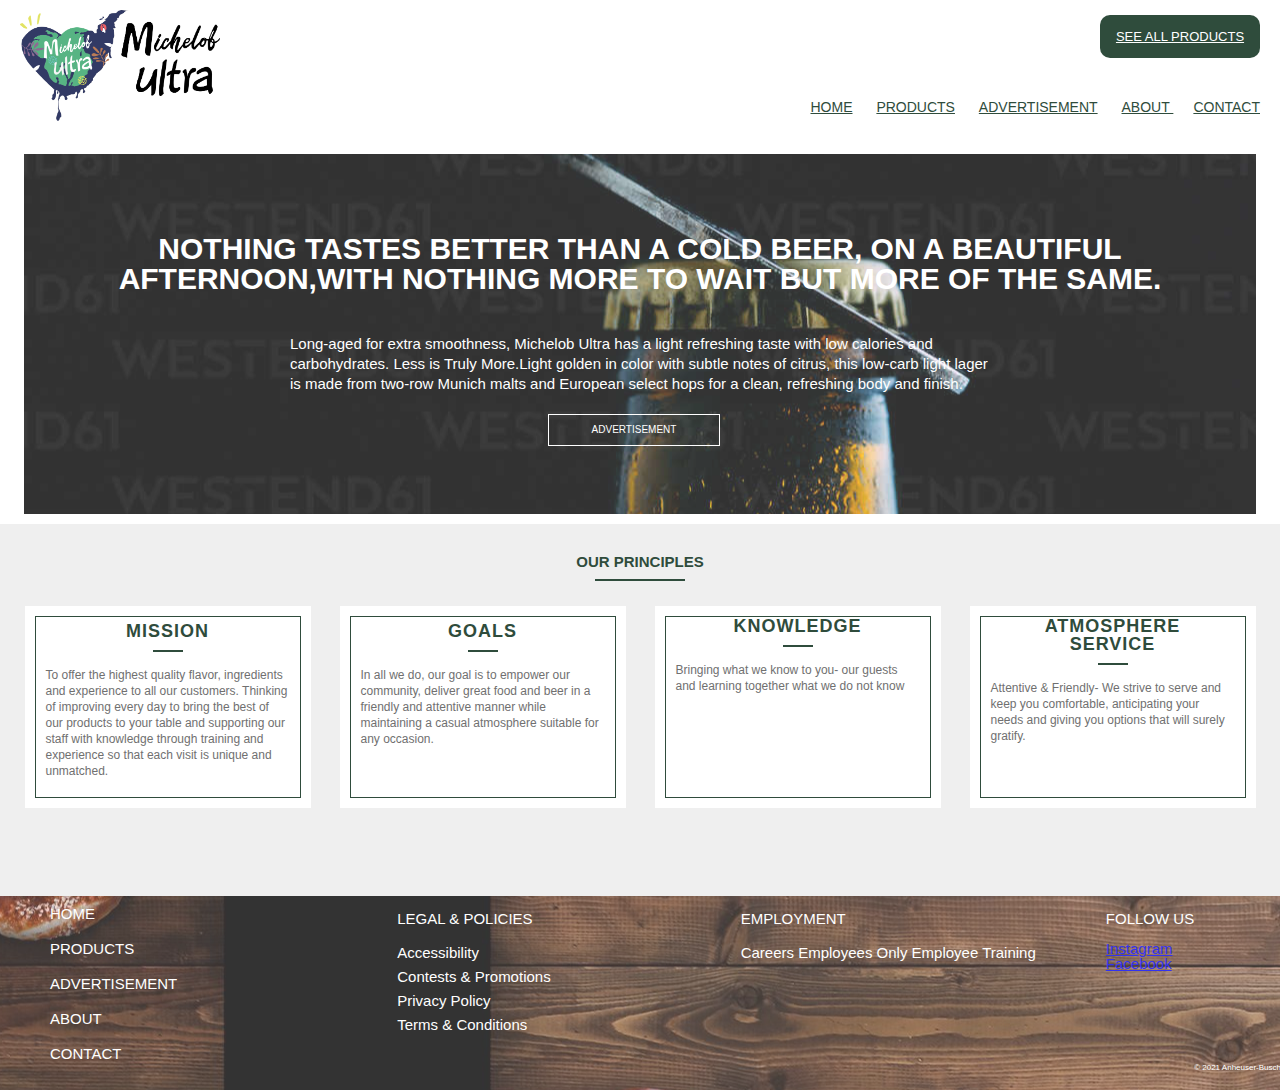
<file: index.html>
<!DOCTYPE html>
<html lang="en">
	<head>
		<meta charset="UTF-8">
		<meta name="viewport" content="initial-scale=1.0, width=device-width">
		<title>Michelob Ultra</title>
		<!-- Link to reset first -->
		<link href="css/reset.css" rel="stylesheet" type="text/css">
		<link href="css/main.css" rel="stylesheet" type="text/css">
	</head>
	<body>
		<h1 class="hidden">Michelob Ultra</h1>
		<div class="container">
			<header id="mainHeader">
				
				<nav id="mainNav">
					<h2 class="hidden">Main Navigation</h2>
					<button id="button"></button>
					<div id="burgerCon">
						<a href="products.html" class="actionButton">SEE ALL PRODUCTS</a>
                      <ul id="burgerMenu">
                      
						<li><a href="index.html">HOME</a></li>
						<li><a href="products.html">PRODUCTS</a></li>
						<li><a href="advertisement.html">ADVERTISEMENT</a></li>
						<li><a href="about.html">ABOUT </a></li>
						<li><a href="contact.html">CONTACT</a></li>
					    </ul>

						
					</div>
				</nav>

				 <div id="Logo_Mu">
              <img src="images/LOGO.png" alt="MU Logo" id="Logo">
            </div>  
			</header>

				<section id="Herotext">

						<h2>NOTHING TASTES BETTER THAN A COLD BEER, ON A BEAUTIFUL AFTERNOON,WITH NOTHING MORE TO WAIT BUT MORE OF THE SAME.</h2>

						<p>Long-aged for extra smoothness, Michelob Ultra has a light refreshing taste with low calories and carbohydrates. Less is Truly More.Light golden in color with subtle notes of citrus, this low-carb light lager is made from two-row Munich malts and European select hops for a clean, refreshing body and finish.
                        <a href="advertisement.html" id="Adv">ADVERTISEMENT</a> 
						</p>
						 
					</section>

	<div id="serviceCon">
        <section id="services">
          <header>
            <h2>OUR PRINCIPLES</h2>
          </header>


          <section class="serviceBox">

            <div class="servicesBorderBox">
              <div id="mission">
                <h2>MISSION</h2>
              </div>
              <p>To offer the highest quality flavor, ingredients and experience to all our customers. Thinking of improving every day to bring the best of our products to your table and supporting our staff with knowledge through training and experience so that each visit is unique and unmatched.</p>
            </div>
          </section>

          <section class="serviceBox1">
            
            <div class="servicesBorderBox">
              <div id="Goals">
                <h2>GOALS</h2>
              </div>
              <p>In all we do, our goal is to empower our community, deliver great food and beer in a friendly and attentive manner while maintaining a casual atmosphere suitable for any occasion.</p>
            </div>
          </section>

          <section class="serviceBox2">
            
            <div class="servicesBorderBox">
              <div id="Knowledge">
               <h2>KNOWLEDGE</h2>
              </div>
             	<p>Bringing what we know to you- our guests and learning together what we do not know</p>
            </div>
          </section>

          <section class="serviceBox3">
            
            <div class="servicesBorderBox">
              <div id="atmosphere">
               <h2>ATMOSPHERE SERVICE</h2>
              </div>
             	<p>Attentive & Friendly- We strive to serve and keep you comfortable, anticipating your needs and giving you options that will surely gratify.</p>
            </div>
          </section>
      </section>
 </div>
	

         <footer id="mainFooter">
		    <nav id="footnav">
					<h2 class="hidden">Main Navigation</h2>

					<ul>
						<li><a href="index.html">HOME</a></li>
						<li><a href="products.html">PRODUCTS</a></li>
						<li><a href="advertisement.html">ADVERTISEMENT</a></li>
						<li><a href="about.html">ABOUT </a></li>
						<li><a href="contact.html">CONTACT</a></li>
					</ul>
			</nav>
           
			<div class="footerNav-2">
				
			 	<h2>LEGAL & POLICIES</h2>
			 	<br>

			 	<P> Accessibility</P>
                <p> Contests & Promotions</p>
                <p> Privacy Policy</p>
                <p> Terms & Conditions</P>
                </div>
         

            <div class="footerNav-3">
			 	<h2>EMPLOYMENT</h2>
			 	<br>
			 	<P>Careers
                   Employees Only
                   Employee Training</P>
            </div>

            <div class="footerNav-4">
            <h2>FOLLOW US</h2>
            <br>
            <ul>
            	
            	<li><a href="https://www.instagram.com/?hl=es">Instagram</a></li>

				<li><a href="https://www.facebook.com">Facebook</a></li>
            </ul>

            </div>
           
            <div class="footerNav-5">
			 	<P>© 2021 Anheuser-Busch Companies LLC, MICHELOB ULTRA</P>

			</div>
		
	
</footer>

</div>

		<!-- Content Goes Here -->
		<script src="js/main.js"></script>
</body>


</html>
</file>
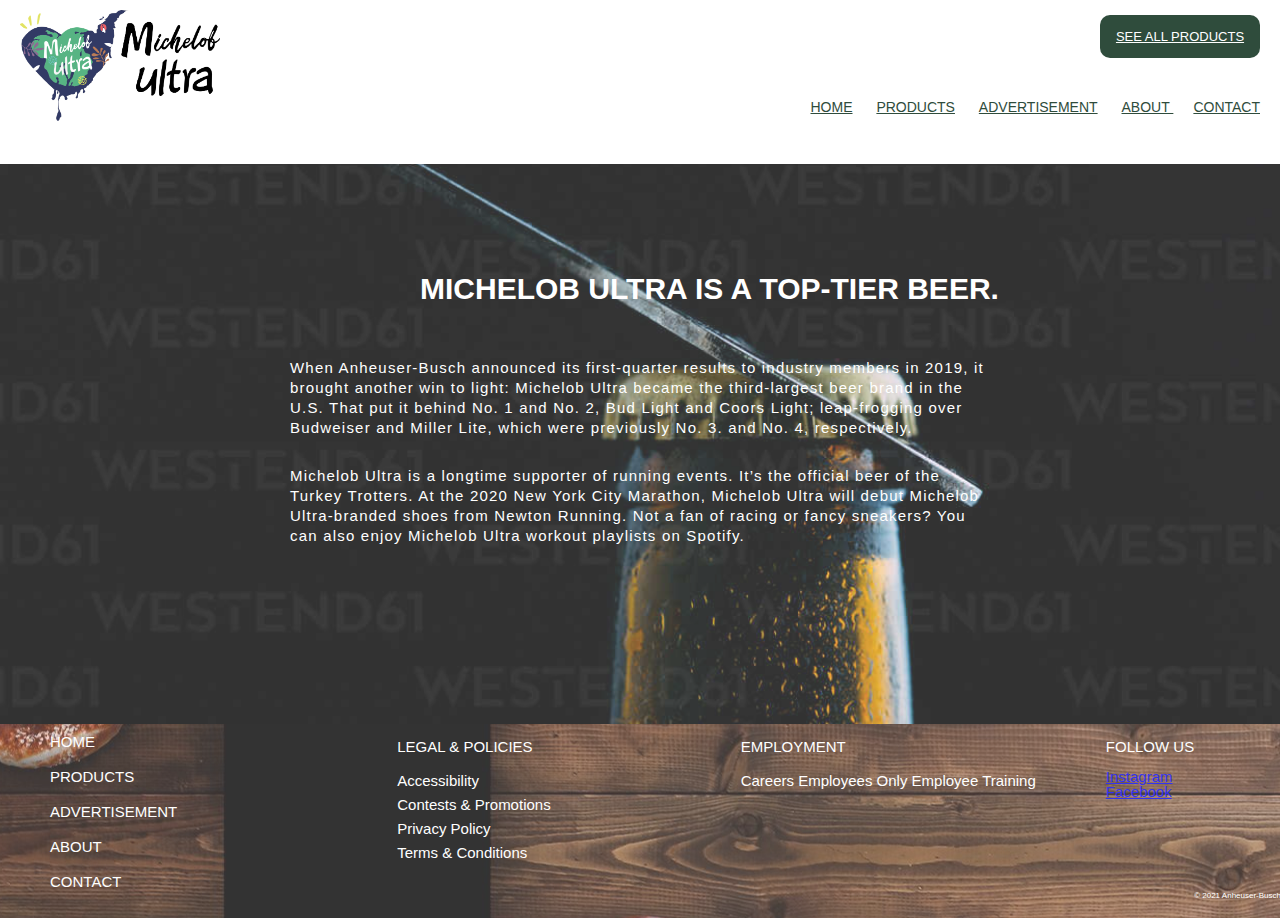
<file: about.html>
<!DOCTYPE html>
<html lang="en">
	<head>
		<meta charset="UTF-8">
		<meta name="viewport" content="initial-scale=1.0, width=device-width">
		<title>Michelob Ultra</title>
		<!-- Link to reset first -->
		<link href="css/reset.css" rel="stylesheet" type="text/css">
		<link href="css/main.css" rel="stylesheet" type="text/css">
	</head>
	<body>
		<h1 class="hidden">Michelob Ultra</h1>
		<div class="container">
			<header id="mainHeader">
				
				<nav id="mainNav">
					<h2 class="hidden">Main Navigation</h2>
					<button id="button"></button>
					<div id="burgerCon">
						<a href="products.html" class="actionButton">SEE ALL PRODUCTS</a>
                      <ul id="burgerMenu">
                      
						<li><a href="index.html">HOME</a></li>
						<li><a href="products.html">PRODUCTS</a></li>
						<li><a href="advertisement.html">ADVERTISEMENT</a></li>
						<li><a href="about.html">ABOUT </a></li>
						<li><a href="contact.html">CONTACT</a></li>
					    </ul>

						
					</div>
				</nav>

				 <div id="Logo_Mu">
              <img src="images/LOGO.png" alt="MU Logo" id="Logo">
            </div>  
			</header>


				<section id="AboutUs">

						<h2>MICHELOB ULTRA IS A TOP-TIER BEER.</h2>
						<BR>


						<p>When Anheuser-Busch announced its first-quarter results to industry members in 2019, it brought another win to light: Michelob Ultra became the third-largest beer brand in the U.S. That put it behind No. 1 and No. 2, Bud Light and Coors Light; leap-frogging over Budweiser and Miller Lite, which were previously No. 3. and No. 4, respectively.</p>
						<BR>
						<br>

                        <p>Michelob Ultra is a longtime supporter of running events. It’s the official beer of the Turkey Trotters. At the 2020 New York City Marathon, Michelob Ultra will debut Michelob Ultra-branded shoes from Newton Running. Not a fan of racing or fancy sneakers? You can also enjoy Michelob Ultra workout playlists on Spotify.</p>

					</section>

	<footer id="mainFooter">
		    <nav id="footnav">
					<h2 class="hidden">Main Navigation</h2>

					<ul>
						<li><a href="index.html">HOME</a></li>
						<li><a href="products.html">PRODUCTS</a></li>
						<li><a href="advertisement.html">ADVERTISEMENT</a></li>
						<li><a href="about.html">ABOUT </a></li>
						<li><a href="contact.html">CONTACT</a></li>
					</ul>
			</nav>
           
			<div class="footerNav-2">
				
			 	<h2>LEGAL & POLICIES</h2>
			 	<br>

			 	<P> Accessibility</P>
                <p> Contests & Promotions</p>
                <p> Privacy Policy</p>
                <p> Terms & Conditions</P>
                </div>
         

            <div class="footerNav-3">
			 	<h2>EMPLOYMENT</h2>
			 	<br>
			 	<P>Careers
                   Employees Only
                   Employee Training</P>
            </div>

            <div class="footerNav-4">
            <h2>FOLLOW US</h2>
            <br>
            <ul>
            	
            	<li><a href="https://www.instagram.com/?hl=es">Instagram</a></li>

				<li><a href="https://www.facebook.com">Facebook</a></li>
            </ul>

            </div>
           
            <div class="footerNav-5">
			 	<P>© 2021 Anheuser-Busch Companies LLC, MICHELOB ULTRA</P>

			</div>
		
	
</footer>

</div>

		<!-- Content Goes Here -->
		<script src="js/main.js"></script>
</body>


</html>
</file>
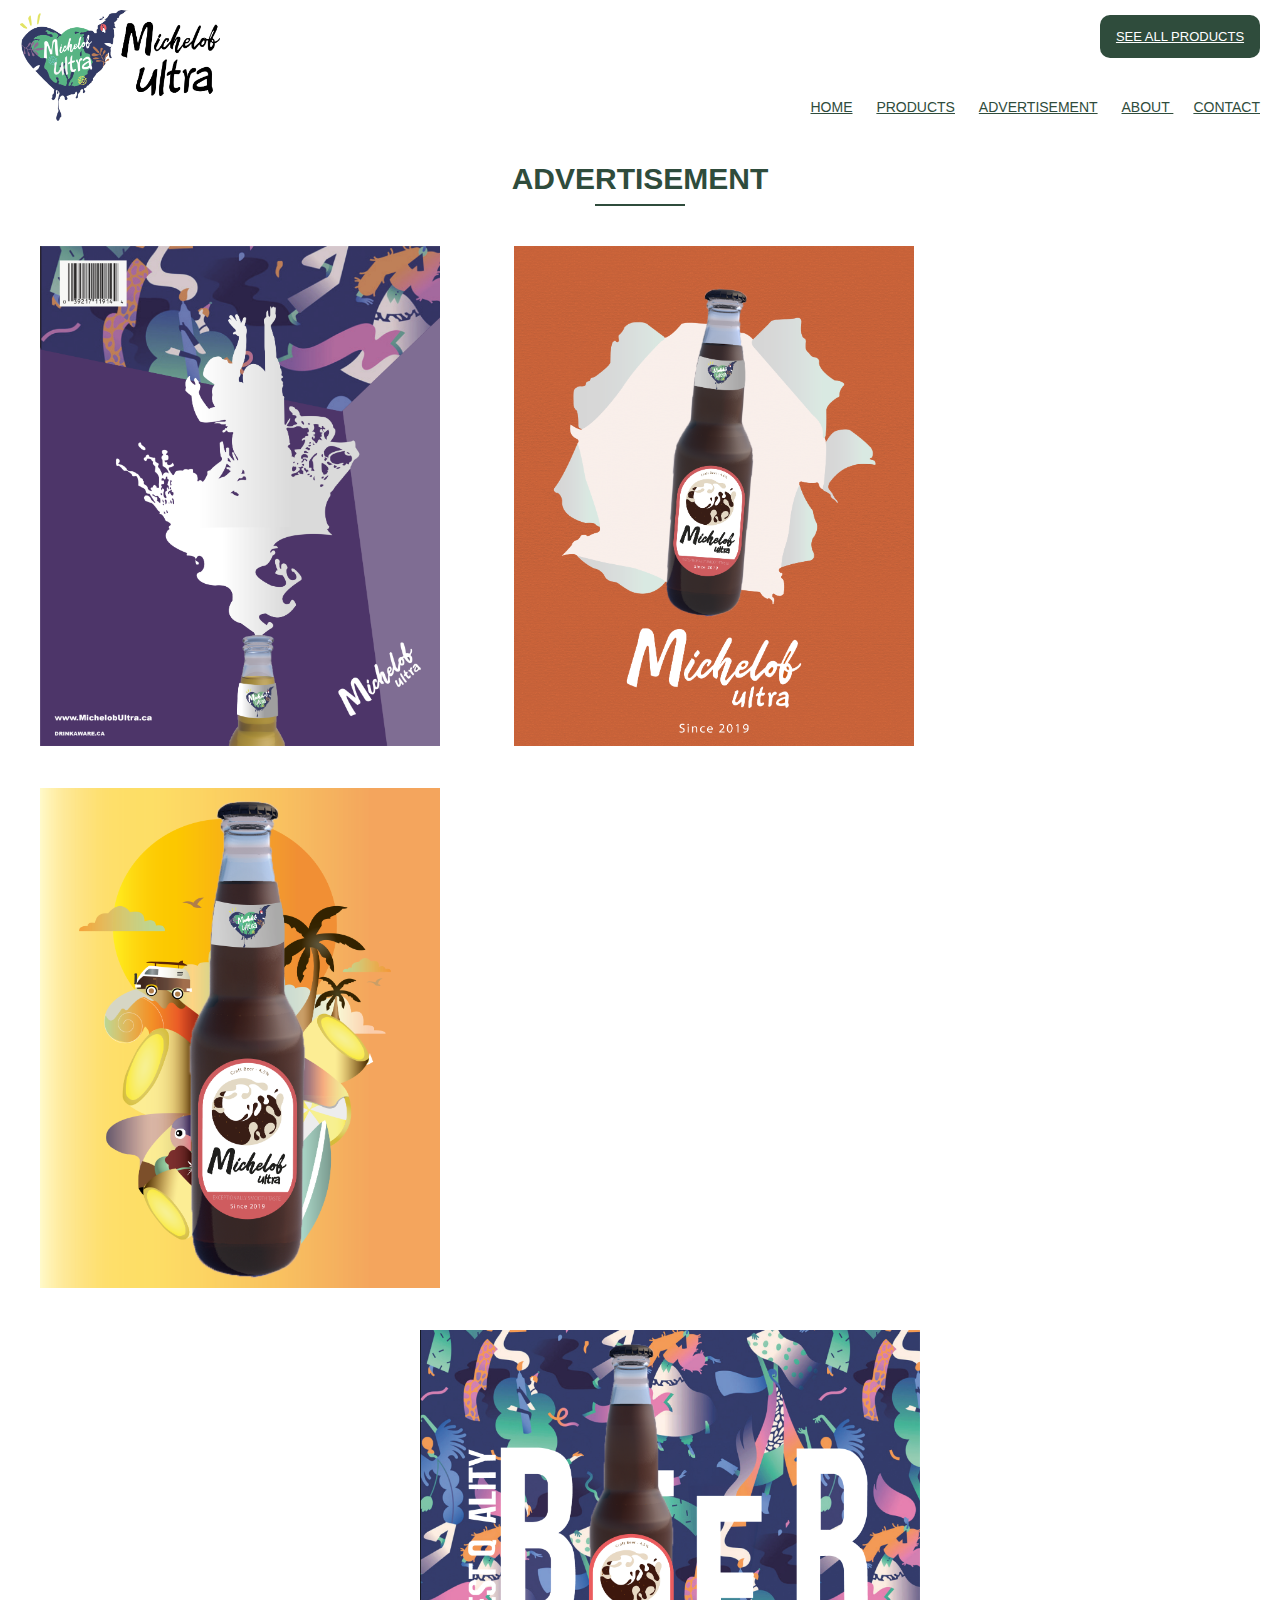
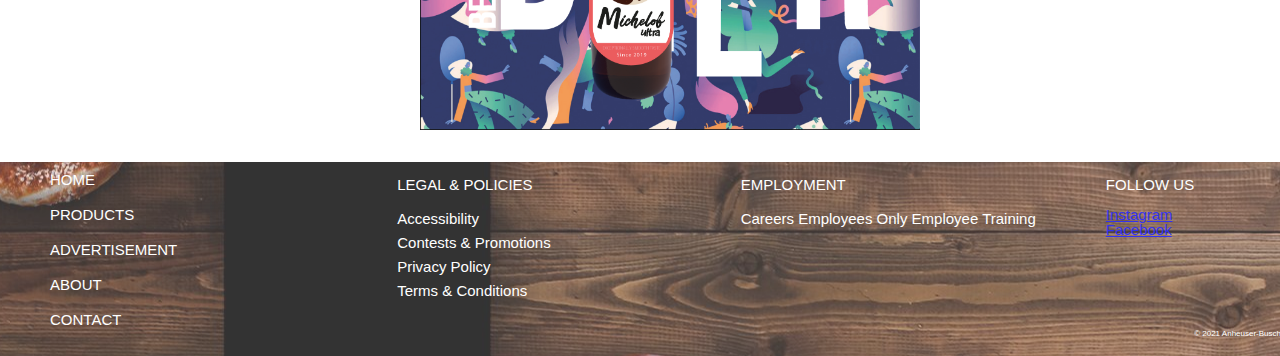
<file: advertisement.html>
<!DOCTYPE html>
<html lang="en">
	<head>
		<meta charset="UTF-8">
		<meta name="viewport" content="initial-scale=1.0, width=device-width">
		<title>Michelob Ultra</title>
		<!-- Link to reset first -->
		<link href="css/reset.css" rel="stylesheet" type="text/css">
		<link href="css/main.css" rel="stylesheet" type="text/css">
	</head>
	<body>
		<h1 class="hidden">Michelob Ultra</h1>
		<div class="container">
			<header id="mainHeader">
				
				<nav id="mainNav">
					<h2 class="hidden">Main Navigation</h2>
					<button id="button"></button>
					<div id="burgerCon">
						<a href="products.html" class="actionButton">SEE ALL PRODUCTS</a>
                      <ul id="burgerMenu">
                      
						<li><a href="index.html">HOME</a></li>
						<li><a href="products.html">PRODUCTS</a></li>
						<li><a href="advertisement.html">ADVERTISEMENT</a></li>
						<li><a href="about.html">ABOUT </a></li>
						<li><a href="contact.html">CONTACT</a></li>
					    </ul>

						
					</div>
				</nav>

				 <div id="Logo_Mu">
              <img src="images/LOGO.png" alt="MU Logo" id="Logo">
            </div>  
			</header>

	    <div id="advert">
        <section id="advHero">
          <header>
            <h2>ADVERTISEMENT</h2>
          </header>


       	<img src="images/Promotion_1.jpg" width="400" height="500" alt="Prom1">
       	<img src="images/Promotion_2.jpg" width="400" height="500" alt="Prom2">
       	<img src="images/Promotion_5.jpg" width="400" height="500" alt="Prom5">

        </section>

        </div>



        <div id="advHero2">
        	<img src="images/Promotion_4.jpg" width="600" height="500" alt="Prom4">
        </div>


     <footer id="mainFooter">
		    <nav id="footnav">
					<h2 class="hidden">Main Navigation</h2>

					<ul>
						<li><a href="index.html">HOME</a></li>
						<li><a href="products.html">PRODUCTS</a></li>
						<li><a href="advertisement.html">ADVERTISEMENT</a></li>
						<li><a href="about.html">ABOUT </a></li>
						<li><a href="contact.html">CONTACT</a></li>
					</ul>
			</nav>
           
			<div class="footerNav-2">
				
			 	<h2>LEGAL & POLICIES</h2>
			 	<br>

			 	<P> Accessibility</P>
                <p> Contests & Promotions</p>
                <p> Privacy Policy</p>
                <p> Terms & Conditions</P>
                </div>
         

            <div class="footerNav-3">
			 	<h2>EMPLOYMENT</h2>
			 	<br>
			 	<P>Careers
                   Employees Only
                   Employee Training</P>
            </div>

            <div class="footerNav-4">
            <h2>FOLLOW US</h2>
            <br>
            <ul>
            	
            	<li><a href="https://www.instagram.com/?hl=es">Instagram</a></li>

				<li><a href="https://www.facebook.com">Facebook</a></li>
            </ul>

            </div>
           
            <div class="footerNav-5">
			 	<P>© 2021 Anheuser-Busch Companies LLC, MICHELOB ULTRA</P>

			</div>
		
	
</footer>

</div>

		<!-- Content Goes Here -->
		<script src="js/main.js"></script>
</body>


</html>
</file>
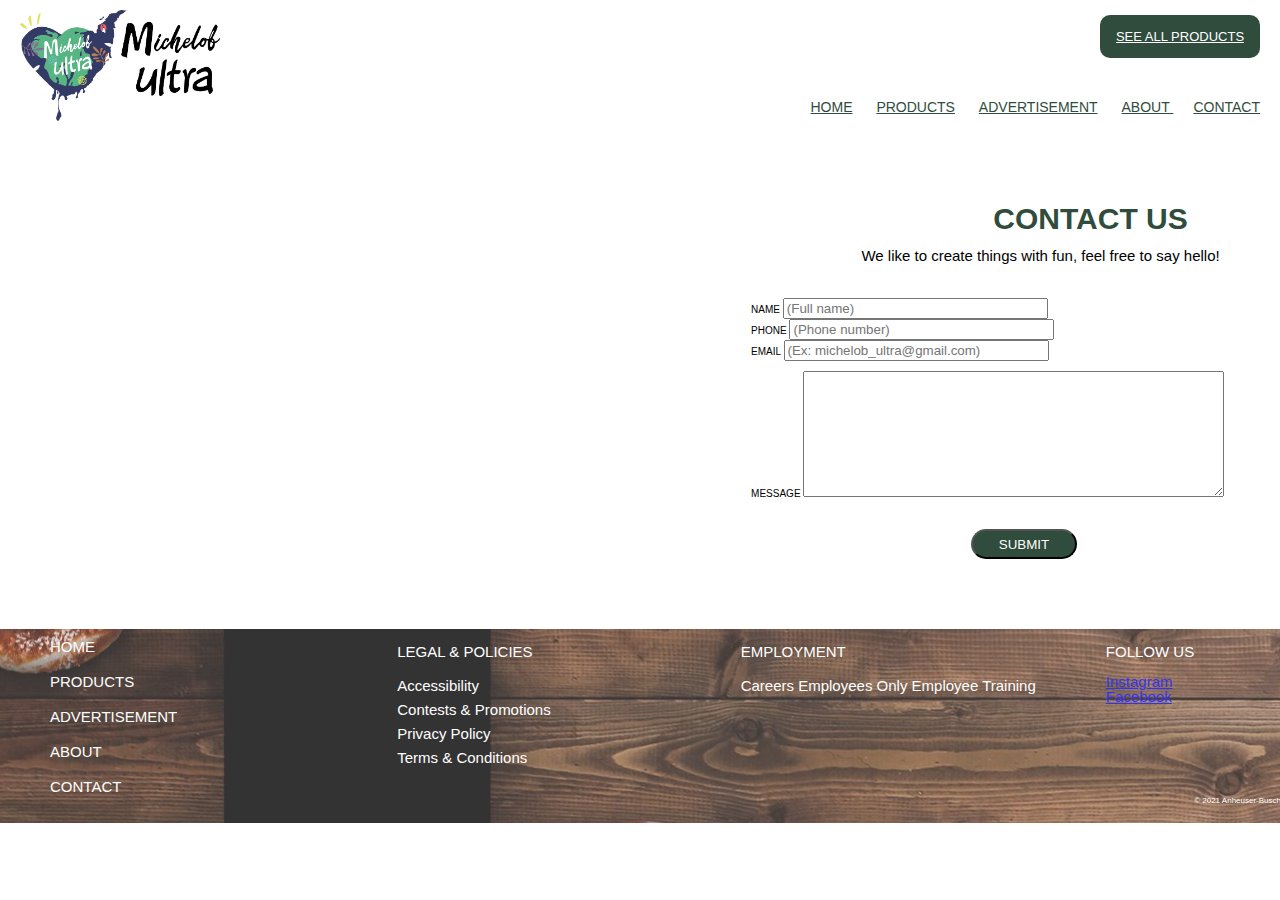
<file: contact.html>
<!DOCTYPE html>
<html lang="en">
	<head>
		<meta charset="UTF-8">
		<meta name="viewport" content="initial-scale=1.0, width=device-width">
		<title>Michelob Ultra</title>
		<!-- Link to reset first -->
		<link href="css/reset.css" rel="stylesheet" type="text/css">
		<link href="css/main.css" rel="stylesheet" type="text/css">
	</head>
	<body>
		<h1 class="hidden">Michelob Ultra</h1>
		<div class="container">
			<header id="mainHeader">
				
				<nav id="mainNav">
					<h2 class="hidden">Main Navigation</h2>
					<button id="button"></button>
					<div id="burgerCon">
						<a href="products.html" class="actionButton">SEE ALL PRODUCTS</a>
                      <ul id="burgerMenu">
                      
						<li><a href="index.html">HOME</a></li>
						<li><a href="products.html">PRODUCTS</a></li>
						<li><a href="advertisement.html">ADVERTISEMENT</a></li>
						<li><a href="about.html">ABOUT </a></li>
						<li><a href="contact.html">CONTACT</a></li>
					    </ul>

						
					</div>
				</nav>

				 <div id="Logo_Mu">
              <img src="images/LOGO.png" alt="MU Logo" id="Logo">
            </div>  
			</header>


			<div id="Wrapper">
				<h2 class="hidden">Contact</h2>
                <div class="Maps">
                <iframe src="https://www.google.com/maps/embed?pb=!1m18!1m12!1m3!1d186905.53690819262!2d-81.38904927921564!3d42.948795173913034!2m3!1f0!2f0!3f0!3m2!1i1024!2i768!4f13.1!3m3!1m2!1s0x882ef20ea88d9b0b%3A0x28c7d7699a056b95!2sLondon%2C%20Ontario!5e0!3m2!1ses-419!2sca!4v1613295911740!5m2!1ses-419!2sca" width="600" height="350" style="border:0;" allowfullscreen="" aria-hidden="false" tabindex="0" ></iframe>
                </div>



                <div class="ContactWrap">
                <h2>CONTACT US</h2>
                <p>We like to create things with fun, feel free to say hello!</p>
                <div class="FormWrap">
                <form id="contactForm" action="form.php" method="post">
                    <label for="name">NAME</label>
                    <input type="text" required id="name" name="fullName" size="30" placeholder="(Full name)">
                    <br>

                    <label for="phone">PHONE</label>
                    <input type="tel" required id="phone" size="30" placeholder="(Phone number)">
                    <br>

                    
                    <label for="email">EMAIL</label>
                    <input type="email" required id="email" size="30" placeholder="(Ex: michelob_ultra@gmail.com)">

                     <br>
                      <br>

                    <label for="message">MESSAGE</label>
                    <textarea name="message" id="message" required cols="50" rows="8"></textarea>
                    <br>

                    <input id="submit" type="submit" value="SUBMIT">

                   </form>
        </div>
    </div>
</div>

<footer id="mainFooter">
		    <nav id="footnav">
					<h2 class="hidden">Main Navigation</h2>

					<ul>
						<li><a href="index.html">HOME</a></li>
						<li><a href="products.html">PRODUCTS</a></li>
						<li><a href="advertisement.html">ADVERTISEMENT</a></li>
						<li><a href="about.html">ABOUT </a></li>
						<li><a href="contact.html">CONTACT</a></li>
					</ul>
			</nav>
           
			<div class="footerNav-2">
				
			 	<h2>LEGAL & POLICIES</h2>
			 	<br>

			 	<P> Accessibility</P>
                <p> Contests & Promotions</p>
                <p> Privacy Policy</p>
                <p> Terms & Conditions</P>
                </div>
         

            <div class="footerNav-3">
			 	<h2>EMPLOYMENT</h2>
			 	<br>
			 	<P>Careers
                   Employees Only
                   Employee Training</P>
            </div>

            <div class="footerNav-4">
            <h2>FOLLOW US</h2>
            <br>
            <ul>
            	
            	<li><a href="https://www.instagram.com/?hl=es">Instagram</a></li>

				<li><a href="https://www.facebook.com">Facebook</a></li>
            </ul>

            </div>
           
            <div class="footerNav-5">
			 	<P>© 2021 Anheuser-Busch Companies LLC, MICHELOB ULTRA</P>

			</div>
		
	
</footer>

</div>

		<!-- Content Goes Here -->
		<script src="js/main.js"></script>
</body>


</html>
</file>
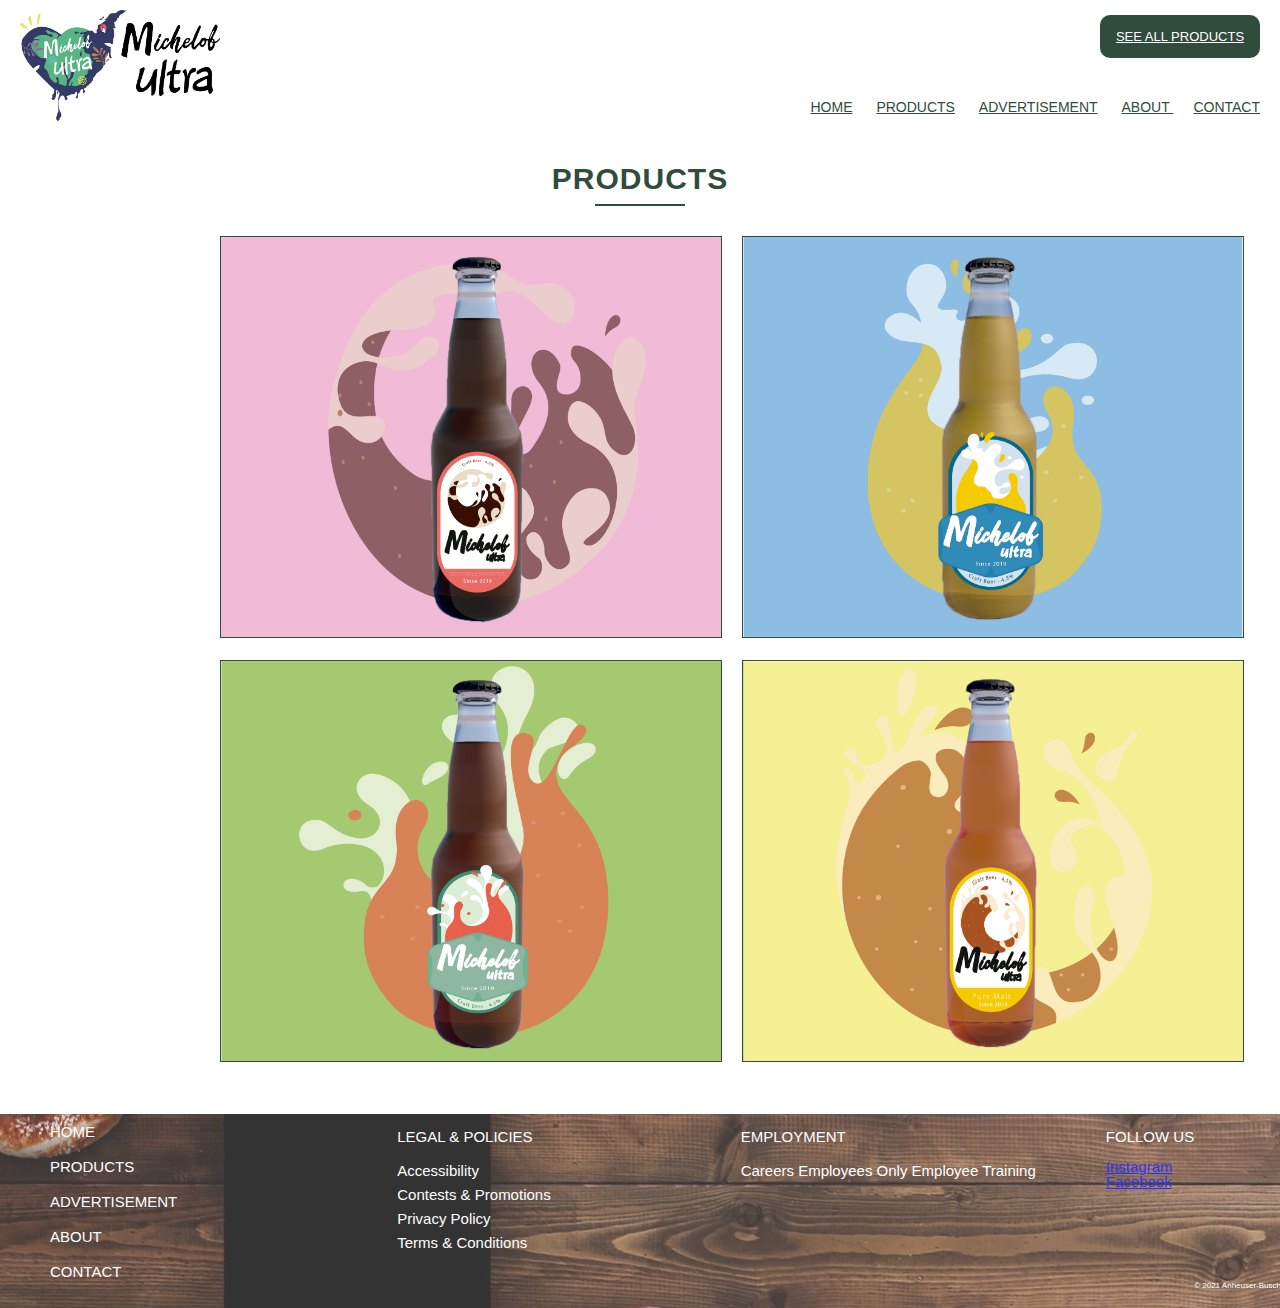
<file: products.html>
<!DOCTYPE html>
<html lang="en">
	<head>
		<meta charset="UTF-8">
		<meta name="viewport" content="initial-scale=1.0, width=device-width">
		<title>Michelob Ultra</title>
		<!-- Link to reset first -->
		<link href="css/reset.css" rel="stylesheet" type="text/css">
		<link href="css/main.css" rel="stylesheet" type="text/css">
	</head>
	<body>
		<h1 class="hidden">Michelob Ultra</h1>
		<div class="container">
			<header id="mainHeader">
				
				<nav id="mainNav">
					<h2 class="hidden">Main Navigation</h2>
					<button id="button"></button>
					<div id="burgerCon">
						<a href="products.html" class="actionButton">SEE ALL PRODUCTS</a>
                      <ul id="burgerMenu">
                      
						<li><a href="index.html">HOME</a></li>
						<li><a href="products.html">PRODUCTS</a></li>
						<li><a href="advertisement.html">ADVERTISEMENT</a></li>
						<li><a href="about.html">ABOUT </a></li>
						<li><a href="contact.html">CONTACT</a></li>
					    </ul>

						
					</div>
				</nav>

				 <div id="Logo_Mu">
              <img src="images/LOGO.png" alt="MU Logo" id="Logo">
            </div>  
			</header>

    <section id="ProdHero">
          <header>
            <h2>PRODUCTS</h2>
          </header>
    </section>

	<div id="Products">


    <section id="Product-1">
    <img src="images/Beer-1.jpg"
    alt="Product1" width="300" height="200">
    <div id="sub1" style="display:none">
    <h2>Coconut Malt</h2>
    <p>Bitter beer combined with salty and sweet hints of coconut and malt.</p>
    <p>If you are looking for something strong, but not so sweet, this beer is the option.</p>
  </div>
</section>

  <section id="Product-2">
    <img src="images/Beer-2.jpg"
    alt="Product2" width="300" height="200">
    <div id="sub2" style="display:none">
    <h2>Lime Pie</h2>
    <p>Light beer with a sweet citrus touch, adapted to enjoy at any time and at any time.</p>
 </div>
</section>
</div>

<div id="Products2">

  <Section id="Product-3">
    <img src="images/Beer-3.jpg"
    alt="Product3" width="300" height="200">
    <div id="sub3" style="display:none">
    <h2>Creme Brulee</h2>
    <p>SPECIAL EDITION. This beer contains a secret ingredient that makes its smell "smoky".</p>
    <p>You can almost smell the burnt caramel characteristic of this classic dessert.</p>
  </div>
</Section>

  <section id="Product-4">
    <img src="images/Beer-4.jpg"
    alt="Product4" width="300" height="200">
    <div id="sub4" style="display:none">
    <h2>Ale Chocolate Milk</h2>
    <p>This beer transports you back to that feeling of your childhood.</p>
    <p>Creamy, rich, with a chocolate flavor and ... beer.</p>
  </div>
</section>
</div>





	<footer id="mainFooter">
		    <nav id="footnav">
					<h2 class="hidden">Main Navigation</h2>

					<ul>
						<li><a href="index.html">HOME</a></li>
						<li><a href="products.html">PRODUCTS</a></li>
						<li><a href="advertisement.html">ADVERTISEMENT</a></li>
						<li><a href="about.html">ABOUT </a></li>
						<li><a href="contact.html">CONTACT</a></li>
					</ul>
			</nav>
           
			<div class="footerNav-2">
				
			 	<h2>LEGAL & POLICIES</h2>
			 	<br>

			 	<P> Accessibility</P>
                <p> Contests & Promotions</p>
                <p> Privacy Policy</p>
                <p> Terms & Conditions</P>
                </div>
         

            <div class="footerNav-3">
			 	<h2>EMPLOYMENT</h2>
			 	<br>
			 	<P>Careers
                   Employees Only
                   Employee Training</P>
            </div>

            <div class="footerNav-4">
            <h2>FOLLOW US</h2>
            <br>
            <ul>
            	
            	<li><a href="https://www.instagram.com/?hl=es">Instagram</a></li>

				<li><a href="https://www.facebook.com">Facebook</a></li>
            </ul>

            </div>
           
            <div class="footerNav-5">
			 	<P>© 2021 Anheuser-Busch Companies LLC, MICHELOB ULTRA</P>

			</div>
		
	
</footer>

</div>

		<!-- Content Goes Here -->
		<script src="js/main.js"></script>
</body>


</html>
</file>
<file: css/main.css>
.hidden
{
	display: none;
}

img, embed, object, video 
{
  max-width: 100%; 
}

html 
{
  box-sizing: border-box; 
}

body
{
	font-family: 'Arial', sans-serif;
	font-weight: 400;
	font-size: 14px;

}

h2, h3
{
	font-family: Arial, sans-serif;
	color: #000;
	font-size: 15px;
}

p
{
	line-height: 24px;
	color: #000;
	font-size: 10px;
}

a
{
	font-family: Arial, sans-serif;
}   


#container 
{
  margin: 0px auto;
  max-width: 1200px;
}



#mainHeader 
{	
	
	margin-left: 10px;
	margin-right: 10px;
}

/*We Want to push burger menu all the way to right*/
#mainNav
{
	margin-bottom: 20px;
	text-align: right;
}

#burgerCon 
{
  display: none; /*hide intitially*/
  margin-top: 20px; /*bump menu below 3 lines*/ 
}

 #burgerCon.slideToggle 
{
  display: block; 
}

 #mainNav button 
{
  background: url(../images/burger.svg) center no-repeat;
  border: 60px;
  width: 20px;
  height: 50px;
  transition: all 400ms ease; 
}  

 #mainNav button.expanded 
 {
  -webkit-transform: rotate(90deg);
  -ms-transform: rotate(90deg);
  transform: rotate(90deg); 
 }


#mainNav  li a
{
  display: block;
  color: #2F4C3C;
  padding: 10px 0 10px 0;
  text-align: center; 

}
    
#mainNav li
{
	border-bottom: 1px solid #efefef;
}

#mainNav li:first-child 
{
	border-top: 1px solid #efefef;
}

#mainNav li:last-child 
{
	margin-bottom: 100px;
}

#mainNav li a:hover
{
	background-color: #A3B5AB;
	opacity: 70%;
}

.actionButton
{
	background-color: #2F4C3C;
	width: 150px;
	color: #fff;
	margin: 0 auto;
	display: block;
	text-align: center;
	padding: 10px 5px 10px 5px;
	border-radius: 10px;
	margin-top: 20px;
	font-size: 13px;
	transition: all .5s ease;
}

.actionButton:hover
{
	border-radius: 10px;
	background-color: #4E7F63;
}

/*Logo*/

#Logo
{
	display: block;
	max-width: 200px;
	margin: 5px auto 25px auto;
}

/*Herotext area*/

#Herotext
{
	margin-top: 20px;
	padding-top: 10px;
	padding-left: 20px;
	padding-right: 20px;
	height: 350px;
	background-image: url(../images/Promo-image.jpg);
	background-repeat: no-repeat;
	background-position: center;
	opacity: 80%;
}

#AboutUs
{
	margin-top: 20px;
	padding-top: 10px;
	padding-left: 20px;
	padding-right: 20px;
	height: 350px;
	background-image: url(../images/Promo-image.jpg);
	background-repeat: no-repeat;
	background-position: center;
	opacity: 80%;
}

/*image switching for retina screens*/

@media screen and (min-resolution: 200dpi),
       screen and (min-resolution: 1.25dppx){

#Herotext
	{
		background-image: url(../images/Promo-image.jpg);
		background-size: cover;
		height: 350px;

	}
}

#Herotext h2
{
	font-size: 20px;
	font-weight: 700;
	color: #fff;
	text-align: center;
	margin-bottom: 40px;
	margin-top: 70px; 
}

#Herotext p
{
	font-size: 15px;
	color: #fff;
	line-height: 20px;
	margin: 0 auto 0 auto;
    text-align: left;
}

#AboutUs
	{
		background-image: url(../images/Promo-image.jpg);
		background-size: cover;
		height: 550px;

	}


#AboutUs h2
{
	font-size: 20px;
	font-weight: 700;
	color: #fff;
	margin-left: 10px;
	margin-bottom: 40px;
	margin-top: 100px;
}

#AboutUs p
{
	margin-top: 50px;
	font-size: 15px;
	color: #fff;
	line-height: 20px;
	margin: 0 auto 0 auto;
    text-align: left;
}

#Adv
{
	border: solid 1px #fff;
	display: block;
	width: 90px;
	color: #fff;
	padding: 5px 0;
	text-align: center;
	text-decoration: none;
	font-size: 10px;	
	margin-top: 20px;
	margin-left: 225px;

}

#Adv:hover
{
	background-color: rgba(76,97,88,.8);
}

#serviceCon
{
	background-color:#efefef;
	padding-bottom: 300px; /*collapsing margin issue fix*/
	padding-top: 20px;
	padding-left: 15px;
	padding-right: 15px;
}


#services header h2
{
	text-align: center;
	margin-top: 10px;
	color:#2F4C3C;
	font-weight: 700;
}

/*fancy trick to get custom sized underline*/
#services header h2:after {
  display: block;
  margin: 10px auto 0 auto;
  content: "";
  width: 90px;
  border-bottom:2px solid #2F4C3C;
}

.serviceBox
{
	margin-top: 5px;
	/*set to relative so servicesBorderBox uses its tl corner instead of browser */
	position: relative;
	margin-bottom:10px;
}


.serviceBox1
{
	margin-top: 270px;
	/*set to relative so servicesBorderBox uses its tl corner instead of browser */
	position: relative;
	margin-bottom:10px;
}

.serviceBox2
{
	margin-top: 540px;
	/*set to relative so servicesBorderBox uses its tl corner instead of browser */
	position: relative;
	margin-bottom:10px;
}

.serviceBox3
{
	margin-top: 540px;
	/*set to relative so servicesBorderBox uses its tl corner instead of browser */
	position: relative;
	margin-bottom:10px;
}


.servicesBorderBox
{
	width: 220px;
	height: 200px;
	background-color: #fff;
	position: absolute;
	top: 50px;
	outline: 10px solid #fff;
	border: 1px solid #2F4C3C;
	left: 0; 
  	right: 0; 
  	margin-left: auto; 
  	margin-right: auto;
  	padding: 0px 10px 10px 10px;
}


#mission
{
	width: 170px;
	margin: 0 auto;
	background-color:#fff; 
	background-size: 20px;
	padding-top: 5px;
}

#Goals
{
	width: 170px;
	margin: 0 auto;
	background-color:#fff; 
	background-size: 20px;
	padding-top: 5px;
}


#knowledge
{
	width: 170px;
	margin: 0 auto;
	background-color:#fff; 
	background-size: 20px;
}

#atmosphere
{
	width: 170px;
	margin: 0 auto;
	background-color:#fff; 
	background-size: 20px;
}

#services section h2
{
	color: #2F4C3C;
	font-size: 18px;
	text-align: center;
	letter-spacing: 1px;
	font-weight: 700;
}

#services section h2:after {
  display: block;
  margin: 10px auto 15px auto;
  content: "";
  width: 30px;
  border-bottom:2px solid #2F4C3C;
}

#services section p
{
	font-size: 12px;
	line-height: 16px;
	color: #707070;
	font-weight: 300;
}


#Products

    {   
    	display:flex;
    	flex-direction: column;
		margin-top: 50px;
    	margin-right: 5px;
    	margin-left:5px;


	}

	#Products h2{
		font-family: Arial, sans-serif;
		font-size: 30px;
		color: #4E7F63;
		text-align: center;
		margin-top: 5px;
		margin-bottom: 10px;
		margin-right: 10px;
		margin-left: 10px;
	}

	#Products p
	{
		font-family: Arial, sans-serif;
		letter-spacing: 1px;
		margin-bottom: 20px;
		text-align: center;
		font-size: 10px;
		margin-right: 10px;
		margin-left: 10px;

	}

	#Products img {

	  margin-left: 20PX;
	  margin-right: auto;
	  margin-bottom: 20px;
		width: 500px;
		height: 400px;
	    border: 1px solid #2F4C3C;
	}

	#Products2

    {   
    	display:flex;
    	flex-direction: column;
    	margin-bottom: 30px;
    	margin-right:10px;
    	margin-left:10px;


	}

	#Products2 h2{
		font-family: Arial, sans-serif;
		font-size: 30px;
		color: #4E7F63;
		text-align: center;
		margin-top: 5px;
		margin-bottom: 10px;
		margin-right: 10px;
		margin-left: 10px;
	}

	#Products2 p
	{
		font-family: Arial, sans-serif;
		letter-spacing: 1px;
		margin-bottom: 20px;
		text-align: center;
		font-size: 10px;
		margin-right: 10px;
		margin-left: 10px;

	}

	#Products2 img {

	    margin-left: 20PX;
	    margin-right: auto;
	    margin-bottom: 5px;
		width: 500px;
		height: 400px;
	    border: 1px solid #2F4C3C;
	}


	#ProdHero header h2
    {
	color: #2F4C3C;
	font-size: 30px;
	text-align: center;
	letter-spacing: 1px;
	font-weight: 700;
    }

    #ProdHero header h2:after {
    display: block;
    margin: 10px auto 15px auto;
    content: "";
    width: 30px;
    border-bottom:2px solid #2F4C3C;
}


#advert img
{
	margin-top: 30px;
	margin-bottom:10px;
	margin-left: 90px;
	margin-right: 10px;

}


#advert img:hover
   {

   	border-radius: 10%;
   	-webkit-border-radius:10%;
   	box-shadow: 0px 0px 40px #C4C4C4;
   	transform: rotate(360deg);
   	-webkit-transform:rotate(360deg);

	}

#advHero2 img
{
	width: 500px;
	height: 400px;
	margin-top: 30px;
	margin-bottom:30px;
	margin-left: 40px;
	margin-right: 20px;

}


#advHero2 img:hover
   {

   	border-radius: 10%;
   	-webkit-border-radius:10%;
   	box-shadow: 0px 0px 40px #C4C4C4;
   	transform: rotate(360deg);
   	-webkit-transform:rotate(360deg);

	}

	#advHero header h2
{
	text-align: center;
	margin-top: 30px;
	margin-bottom: 10px;
	color:#2F4C3C;
	font-size: 30px;
	font-weight: 700;

}

/*fancy trick to get custom sized underline*/
#advHero header h2:after {
  display: block;
  margin: 10px auto 0 auto;
  content: "";
  width: 90px;
  border-bottom:2px solid #2F4C3C;

}

.Form
	{
		height: 100%;
		width: 100%;
		margin-top: 10px;
		margin-bottom: 20px;
		margin-left: 40px;
		display: flex;
		flex-direction: column;

	}

	.ContactWrap
	{
		width: 80%;
		height: 100%;
		margin-left: 60px;
		
	}

 .ContactWrap p
 {
 	 font-family: Arial, sans-serif;
 	 font-size: 15px;
 	 color: #000;
	 margin-bottom: 20px;
	 margin-left: 50px;	

	 text-align: center;

 }

 .ContactWrap h2
{
	
	margin-top: 30px;
	margin-left: 150px;
	margin-bottom: 30px;
	color:#2F4C3C;
	font-size: 30px;
	font-weight: 700;
	

}


	input[type=submit]
	{
	font-family: Arial, sans-serif;
	border-radius: 5px;
	margin-top:30px;
	margin-left: 210px;
	background-color: #2F4C3C;
	color: white;
	cursor: pointer;
	margin-bottom: 30px;
	}

	input[type=submit]:hover
	{
      background-color: rgba(76,97,88,.8);
	}



	#Wrapper
	{
	 margin-top: 40px;
     align-content: center;
	}

	


#mainFooter
{
	display: none;
}


@media screen and (min-width: 768px) {
	#mainHeader
	{
		display: flex;
		flex-direction: row;
		margin-left: 20px;
		margin-right: 20px;
	}

	#Logo_Mu
	{
		order: -1;
		margin: 10px 0 0 0;
	}

	#Logo
	{
		margin:0;
		display: inline;
		max-width: 200px;
	}

	#button
	{
		display: none;
	}

	#burgerCon
	{
		display: flex;
		flex-direction: column;
		margin: 0;
	}

	#mainNav
	{
		text-align: right;
		margin-left: auto;
	}

	#mainNav li
	{
		border-bottom: none;
		display: inline;
		margin-left: 20px;
	}

	#mainNav li a
	{
		display: inline;
		background-color: #fff;
		padding: 5px 0 5px 0;
		color:#2F4C3C;
	}

	#mainNav li:first-child
	{
		border-top: none;
	}

	#mainNav li:last-child
	{
		margin-bottom: 0;
	}

	#mainNav li a:hover
	{
		color: #4E7F63;
		background-color: transparent;
		padding-bottom: 5px;
	}

	#burgerCon .actionButton
	{
		order: -1;
		margin: 15px 0 42px auto;
		padding: 15px 5px 15px 5px;
	}

	#Herotext h2
	{
		font-size: 30px;
		margin-right: 80px;
		margin-left: 80px;
	}

	#Herotext p
	{
		width: 700px;
	}

	#AboutUs
	{
		margin-top: 30px;
		background-color: #fefe;
	}

	#AboutUs h2
	{
		margin-top: 100px;
		margin-bottom: 40px;
		font-size: 30px;
		color: #fff;
		margin-right: 20px;
		margin-left: 400px;
	}

	#AboutUs p
	{
		letter-spacing: 1.20px;
		width: 700px;
	}

	#Adv
	{
		width: 170px;
		margin-left:258px;
	}

	#serviceCon
	{
		margin-top: 10px;
	}

	#services
	{
		display: flex;
		flex-wrap: wrap;
		justify-content: space-between;

	}

	#services header
	{
		width: 100%;
	
	}

	.serviceBox
	{
        flex:225px;

	}

	.serviceBox1
	{
	    flex:225px;
		margin-top: 5px;
		margin-left: 10px;
	}

	.serviceBox2
	{
		flex:225px;
		margin-top: 5px;
		margin-left: 10px;
	}

	.serviceBox3
	{
		flex:225px;
		margin-top: 5px;
		margin-left: 10px;
	}

	.servicesBorderBox
	{
		width: 80%;
		top:30px;
		height: 170px;
	}

    #Products

    {   
    	display:flex;
    	flex-direction: row;
		margin-top: 30px;
    	margin-right: 20px;
    	margin-left:200px;


	}

	#Products h2{
		font-family: Arial, sans-serif;
		font-size: 30px;
		color: #4E7F63;
		text-align: center;
		margin-top: 5px;
		margin-bottom: 10px;
		margin-right: 10px;
		margin-left: 10px;
	}

	#Products p
	{
		font-family: Arial, sans-serif;
		letter-spacing: 1px;
		margin-bottom: 20px;
		text-align: center;
		font-size: 10px;
		margin-right: 10px;
		margin-left: 10px;

	}

	#Products img {

	  margin-left: 20PX;
	  margin-right: auto;
	  margin-bottom: 20px;
		width: 500px;
		height: 400px;
	    border: 1px solid #2F4C3C;
	}

	#Products2

    {   
    	display:flex;
    	flex-direction: row;
    	margin-bottom: 30px;
    	margin-right: 20px;
    	margin-left:200px;


	}

	#Products2 h2{
		font-family: Arial, sans-serif;
		font-size: 30px;
		color: #4E7F63;
		text-align: center;
		margin-top: 5px;
		margin-bottom: 10px;
		margin-right: 10px;
		margin-left: 10px;
	}

	#Products2 p
	{
		font-family: Arial, sans-serif;
		letter-spacing: 1px;
		margin-bottom: 20px;
		text-align: center;
		font-size: 10px;
		margin-right: 10px;
		margin-left: 10px;

	}

	#Products2 img {

	    margin-left: 20PX;
	    margin-right: auto;
	    margin-bottom: 20px;
		width: 500px;
		height: 400px;
	    border: 1px solid #2F4C3C;
	}


#advHero header h2
{
	text-align: center;
	margin-top: 30px;
	margin-bottom: 10px;
	color:#2F4C3C;
	font-size: 30px;
	font-weight: 700;

}

/*fancy trick to get custom sized underline*/
#advHero header h2:after {
  display: block;
  margin: 10px auto 0 auto;
  content: "";
  width: 90px;
  border-bottom:2px solid #2F4C3C;

}

#ProdHero header h2
{
	text-align: center;
	margin-top: 30px;
	margin-bottom:5px;
	color:#2F4C3C;
	font-size: 30px;
	font-weight: 700;

}

/*fancy trick to get custom sized underline*/
#ProdHero header h2:after {
  display: block;
  margin: 10px auto 0 auto;
  content: "";
  width: 90px;
  border-bottom:2px solid #2F4C3C;

}

#advert img
{
	margin-top: 30px;
	margin-bottom:10px;
	margin-left: 40px;
	margin-right: 30px;

}

#advert img
{
	margin-top: 30px;
	margin-bottom:10px;
	margin-left: 40px;
	margin-right: 30px;

}

#advert img:hover
   {

   	border-radius: 10%;
   	-webkit-border-radius:10%;
   	box-shadow: 0px 0px 40px #C4C4C4;
   	transform: rotate(360deg);
   	-webkit-transform:rotate(360deg);

	}

#advHero2 img
{
	margin-top: 30px;
	margin-bottom:10px;
	margin-left: 40px;
	margin-right: 30px;

}

#advHero2 img
{
	margin-top: 30px;
	margin-bottom:30px;
	margin-left: 420px;
	margin-right: 10px;

}

#advHero2 img:hover
   {

   	border-radius: 10%;
   	-webkit-border-radius:10%;
   	box-shadow: 0px 0px 40px #C4C4C4;
   	transform: rotate(360deg);
   	-webkit-transform:rotate(360deg);

	}


#Wrapper
{
	display: flex;
	flex-direction: row;
  	justify-content: flex-start;
  	background-color: #fff;
  	margin-left: 30px;
}

.Maps
{
	height: 100%;
	width: 100%;
	margin-top: 40px;
	display: flex;
	margin-bottom: 65px;

}

.ContactWrap
{
	width: 80%;
	height: 100%;
	font-family: Arial, sans-serif;
	font-size: 10px;

}

.ContactWrap p
 {
 	margin-bottom: 30px;
	font-family: Arial, sans-serif;
	color: #000;
	text-align: center;
	font-size: 15px;

 }

 .ContactWrap h2
{
	
	margin-bottom: 10px;
	font-family: Arial, sans-serif;
	color: #2F4C3C;
	text-align: center;
	font-size: 30px;

}


input[type=submit]
{
font-family:Arial, sans-serif;
border-radius: 15px;
cursor: pointer;
margin-top:30px;
margin-left: 220px;
background-color: #2F4C3C;
color: white;
width: 20%;
height: 30px;

}

input[type=submit]:hover
	{
      background-color: rgba(76,97,88,.8);
	}


#mainFooter
{   
	width: 1440px;
	height: auto;
	margin: 0 auto;
	display: flex;
	flex-direction: column;
	background-image: url(../images/footer-img.jpg);
	background-repeat: no-repeat;
	background-position: center;
	opacity: 80%;
	flex-direction: row;
   
}
	


#mainFooter ul
{
	margin-left: auto;
	display: flex;
	flex-direction: column;
}

#footnav ul li a
{
	margin-left: auto;
	display: flex;
	flex-direction: column;
	margin-top: 5px;
	margin-left: 50px;
	margin-right: 100px;
	color: #fff;
	padding-top: 5px;
	padding-bottom: 10px;
	font-size: 15px;
	text-decoration: none;

}


.footerNav-2
{
	margin-top: 5px;
	margin-left: 120px;
	margin-right: 10px;
	display: block;
	justify-content: center;
	color: #fff;
	padding-top: 10px;
	padding-bottom: 10px;
	font-size: 15px;
	text-decoration: none;
}

.footerNav-2 h2
{
    font-family: Arial, sans-serif;
	color: #000;
	font-size: 15px;
	color: #fff;	
}


.footerNav-2 p
{
    font-family: Arial, sans-serif;
	color: #000;
	font-size: 15px;
	color: #fff;	
}

.footerNav-3
{
    margin-top: 5px;
	margin-left: 180px;
	margin-right: 30px;
	display: block;
	justify-content: center;
	color: #fff;
	padding-top: 10px;
	padding-bottom: 10px;
	font-size: 15px;
	text-decoration: none;

}

.footerNav-3 h2
{
    font-family: Arial, sans-serif;
	color: #000;
	font-size: 15px;
	color: #fff;	
}


.footerNav-3 p
{
   font-family: Arial, sans-serif;
	color: #000;
	font-size: 15px;
	color: #fff;	
}

.footerNav-4
{
    margin-top: 5px;
	margin-left: 40px;
	display: block;
	justify-content: center;
	color: #fff;
	padding-top: 10px;
	padding-bottom: 10px;
	font-size: 15px;
	text-decoration: none;
}

.footerNav-4 h2
{
    font-family: Arial, sans-serif;
	color: #000;
	font-size: 15px;
	color: #fff;	
}


.footerNav-4 p
{
font-family: Arial, sans-serif;
	color: #000;
	font-size: 10px;
	color: #fff;	
}


.footerNav-5
{
    margin-top: 150px;
    margin-right: 20px;
	display: block;
	text-align: right;
	color: #fff;
	padding-top: 10px;
	padding-bottom: 10px;
	font-size: 10px;
	text-decoration: none;

}


.footerNav-5 p
{
    font-family: Arial, sans-serif;
	color: #000;
	font-size: 8px;
	color: #fff;	
}

}
</file>
